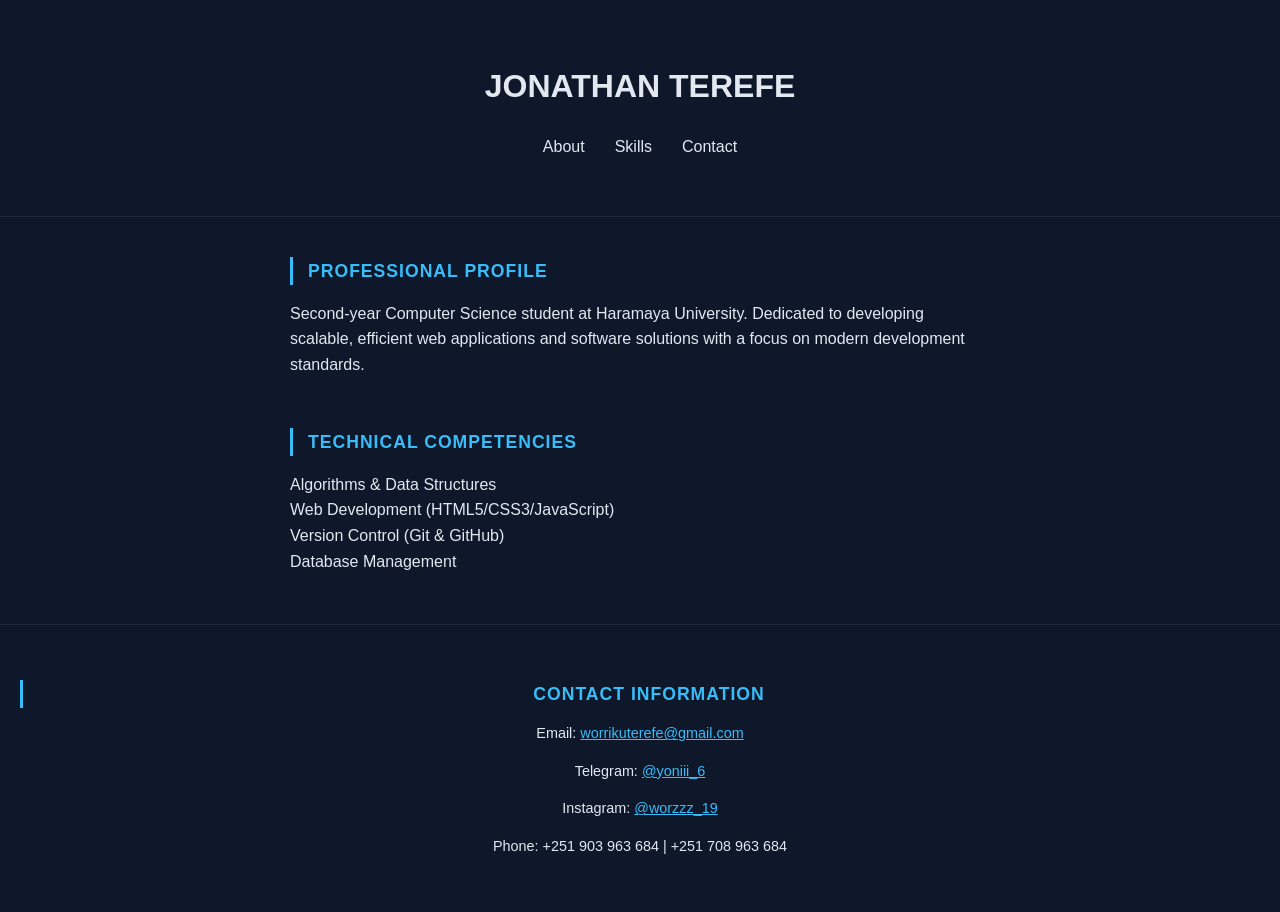
<file: index.html>
<!DOCTYPE html>
<html lang="en-US">
<head>
    <meta charset="UTF-8">
    <meta name="viewport" content="width=device-width, initial-scale=1.0">
    <title>Jonathan Terefe | Software Engineer</title>
    <link rel="stylesheet" href="style.css">
</head>
<body>

    <header class="header">
        <h1>JONATHAN TEREFE</h1>
        <nav class="navbar">
            <ul>
                <li><a href="#about">About</a></li>
                <li><a href="#skills">Skills</a></li>
                <li><a href="#contact">Contact</a></li>
            </ul>
        </nav>
    </header>

    <main class="main">
        <section id="about">
            <h2>Professional Profile</h2>
            <p>Second-year Computer Science student at Haramaya University. Dedicated to developing scalable, efficient web applications and software solutions with a focus on modern development standards.</p>
        </section>

        <section id="skills">
            <h2>Technical Competencies</h2>
            <ul class="skill-list">
                <li>Algorithms & Data Structures</li>
                <li>Web Development (HTML5/CSS3/JavaScript)</li>
                <li>Version Control (Git & GitHub)</li>
                <li>Database Management</li>
            </ul>
        </section>
    </main>

    <footer id="contact" class="footer">
        <h2>Contact Information</h2>
        <p>Email: <a href="mailto:worrikuterefe@gmail.com">worrikuterefe@gmail.com</a></p>
        <p>Telegram: <a href="https://t.me/yoniii_6">@yoniii_6</a></p>
        <p>Instagram: <a href="https://instagram.com/worzzz_19">@worzzz_19</a></p>
        <p>Phone: +251 903 963 684 | +251 708 963 684</p>
    </footer>

    <script src="script.js"></script>
</body>
</html>
</file>
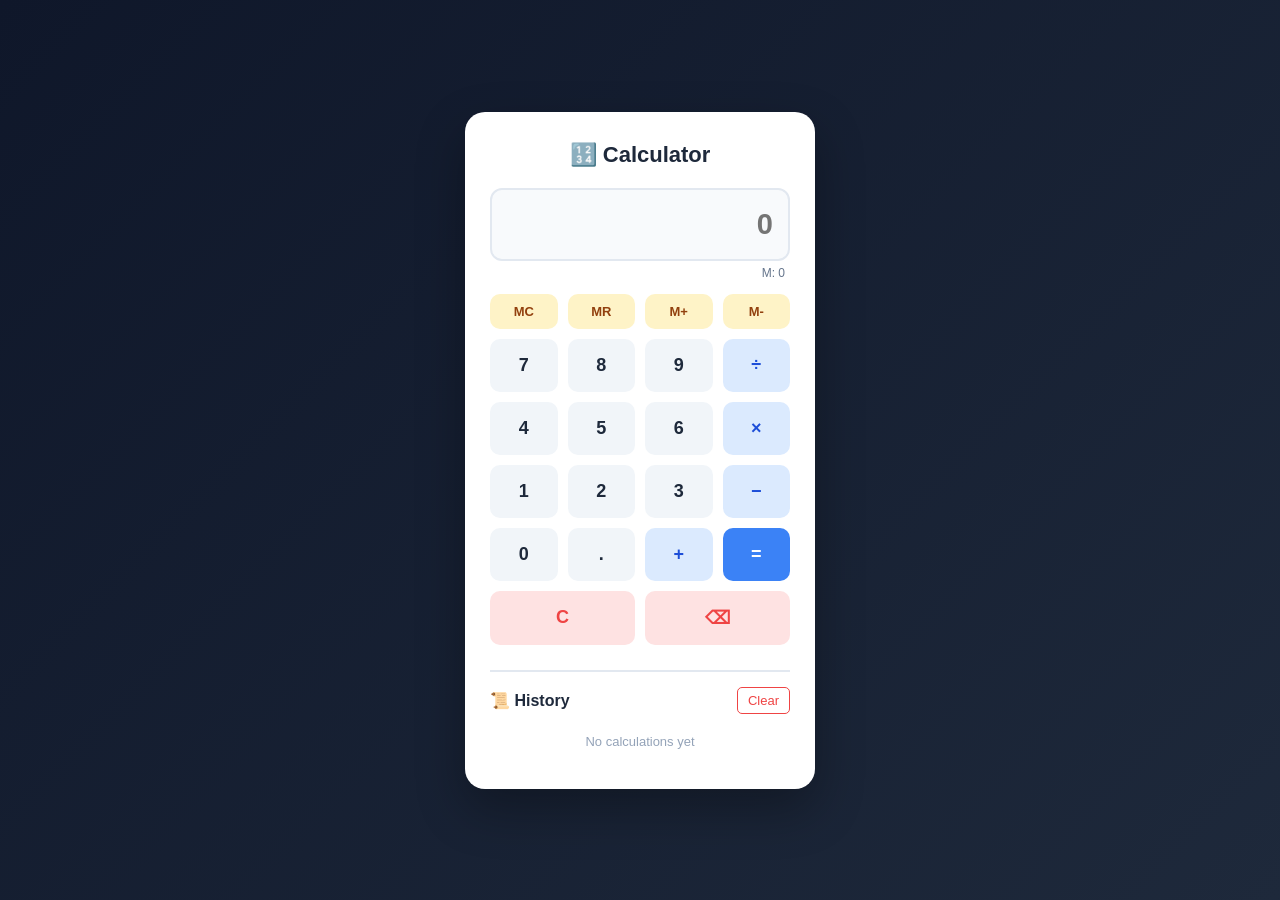
<file: .vscode/Calculator-app/index.html>
<!DOCTYPE html>
<html lang="en-US">
<head>
    <title>Calculator | Yonatan</title>
    <link rel="stylesheet" href="style.css">
</head>
<body>

    <div class="calculator">
        <h2>🔢 Calculator</h2>
        
        <input type="text" id="display" readonly placeholder="0">
        
        <div class="memory-display" id="memoryDisplay">M: 0</div>
        
        <div class="buttons">
            <!-- Memory Row -->
            <button class="memory" onclick="memoryClear()">MC</button>
            <button class="memory" onclick="memoryRecall()">MR</button>
            <button class="memory" onclick="memoryAdd()">M+</button>
            <button class="memory" onclick="memorySubtract()">M-</button>
            
            <!-- Row 1 -->
            <button onclick="press('7')">7</button>
            <button onclick="press('8')">8</button>
            <button onclick="press('9')">9</button>
            <button class="operator" onclick="press('/')">÷</button>
            
            <!-- Row 2 -->
            <button onclick="press('4')">4</button>
            <button onclick="press('5')">5</button>
            <button onclick="press('6')">6</button>
            <button class="operator" onclick="press('*')">×</button>
            
            <!-- Row 3 -->
            <button onclick="press('1')">1</button>
            <button onclick="press('2')">2</button>
            <button onclick="press('3')">3</button>
            <button class="operator" onclick="press('-')">−</button>
            
            <!-- Row 4 -->
            <button onclick="press('0')">0</button>
            <button onclick="press('.')">.</button>
            <button class="operator" onclick="press('+')">+</button>
            <button class="equals" onclick="calculate()">=</button>
            
            <!-- Clear Row -->
            <button class="clear" onclick="clearDisplay()">C</button>
            <button class="clear" onclick="backspace()">⌫</button>
        </div>
        
        <!-- History Section -->
        <div class="history">
            <div class="history-header">
                <h3>📜 History</h3>
                <button class="clear-history" onclick="clearHistory()">Clear</button>
            </div>
            <div id="historyList">
                <p class="no-history">No calculations yet</p>
            </div>
        </div>
    </div>

    <script src="script.js"></script>
</body>
</html>
</file>
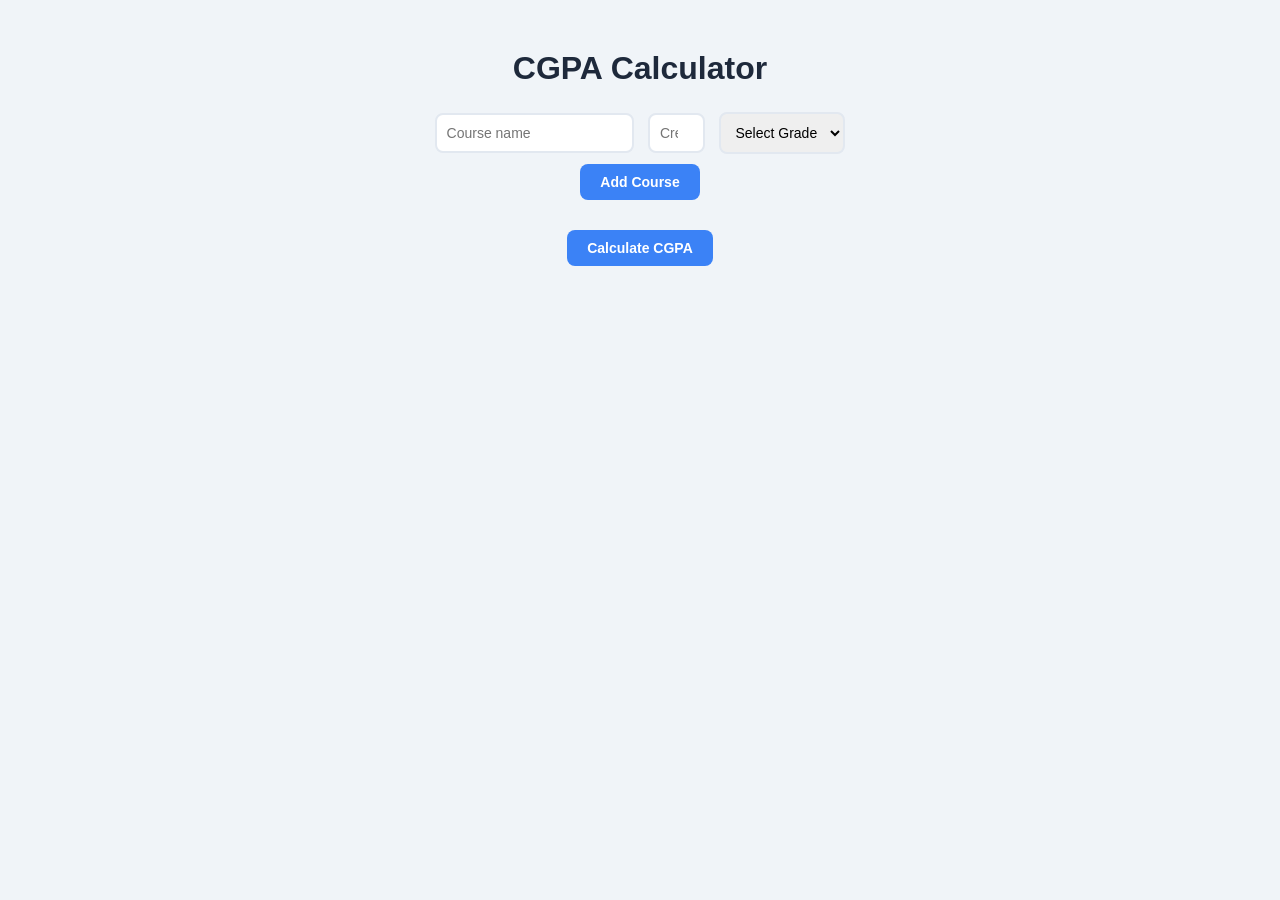
<file: .vscode/CGPA-calculator-app/index.html>
<!DOCTYPE html>
<html lang="en-US">
<head>
    <title>CGPA Calculator</title>
    <link rel="stylesheet" href="style.css">
</head>
<body>

    <h1>CGPA Calculator</h1>

    <input type="text" id="courseName" placeholder="Course name">
    <input type="number" id="creditHour" placeholder="Credit hours" min="1" max="6">
    <select id="gradeSelect">
        <option value="">Select Grade</option>
        <option value="4.00">A</option>
        <option value="3.75">A-</option>
        <option value="3.50">B+</option>
        <option value="3.00">B</option>
        <option value="2.75">B-</option>
        <option value="2.50">C+</option>
        <option value="2.00">C</option>
        <option value="1.75">C-</option>
        <option value="1.50">D</option>
        <option value="0.00">F</option>
    </select>

    <br>
    <button onclick="addCourse()">Add Course</button>

    <p id="message"></p>

    <div id="courseList"></div>

    <button onclick="calculateCGPA()">Calculate CGPA</button>

    <h2 id="result"></h2>

    <script src="script.js"></script>
</body>
</html>
</file>
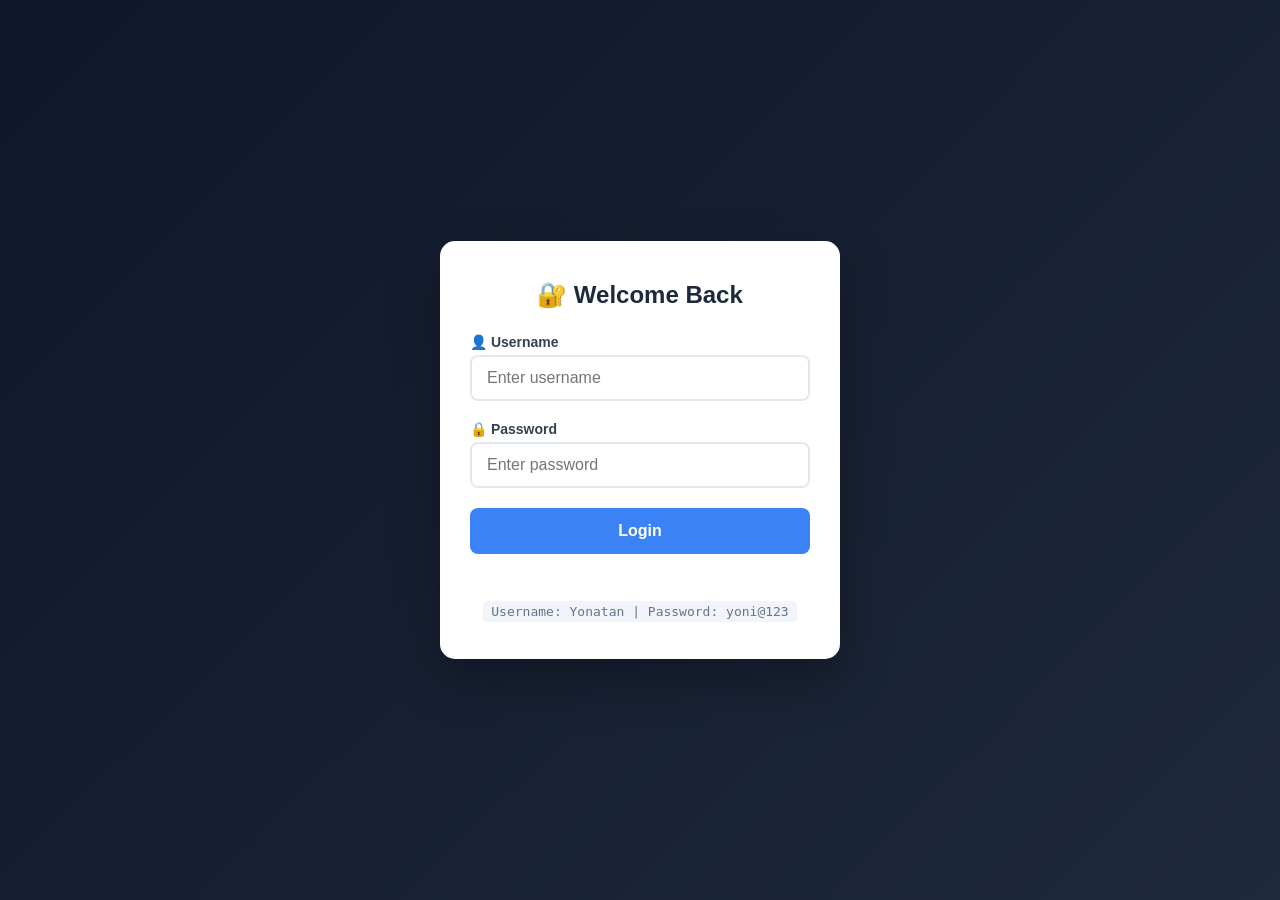
<file: .vscode/Login-System/index.html>
<!DOCTYPE html>
<html lang="en-US">
<head>
    <title>Login System | Yonatan</title>
    <link rel="stylesheet" href="style.css">
</head>
<body>

    <div class="login">
        <h2>🔐 Welcome Back</h2>
        
        <div class="input-group">
            <p>👤 Username</p>
            <input type="text" id="userName" placeholder="Enter username" autocomplete="off">
        </div>
        
        <div class="input-group">
            <p>🔒 Password</p>
            <input type="password" id="passWord" placeholder="Enter password">
        </div>
        
        <button onclick="login()">Login</button>
        
        <p id="message"></p>
        
        <div class="demo-hint">
            <code>Username: Yonatan | Password: yoni@123</code>
        </div>
    </div>

    <script src="script.js"></script>
</body>
</html>
</file>
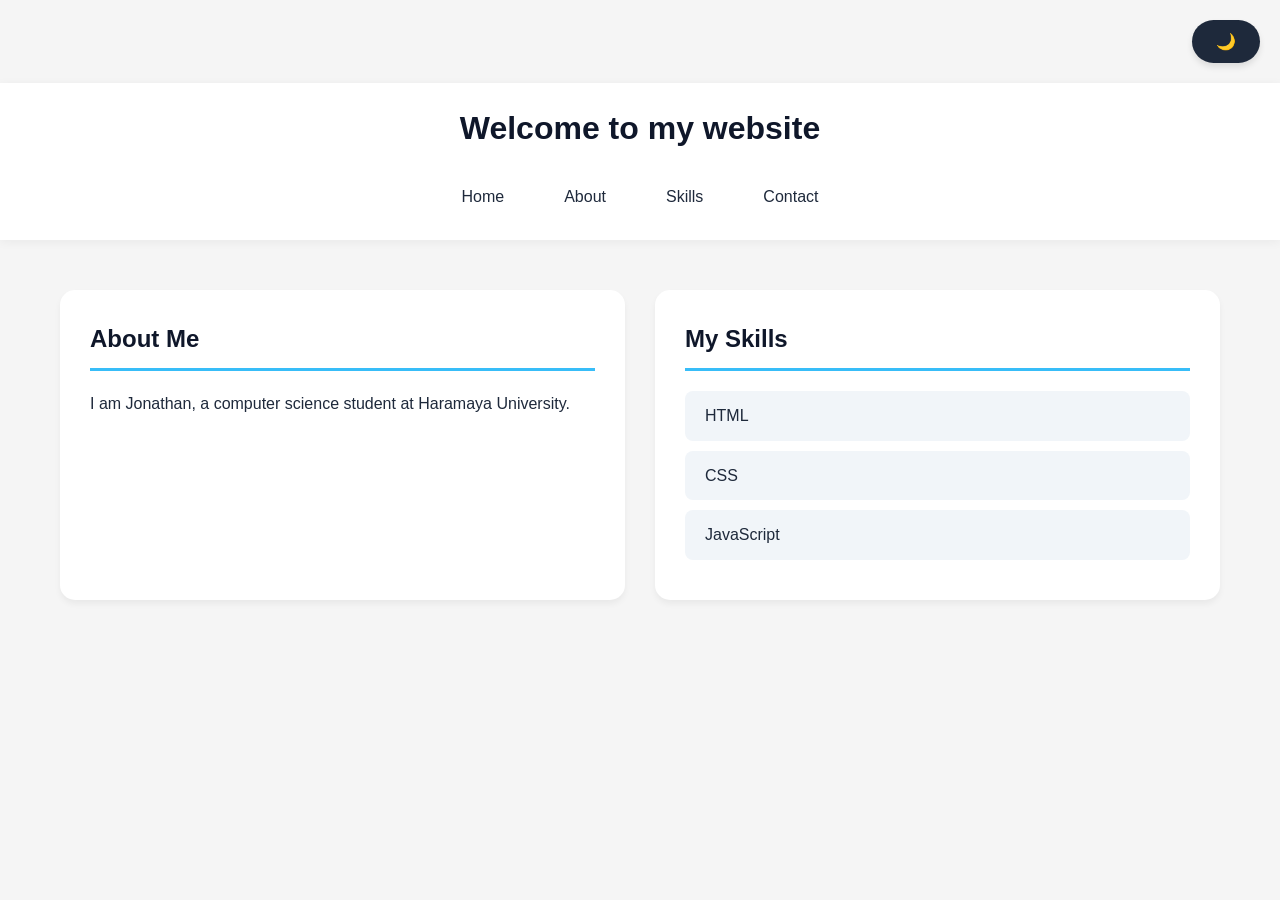
<file: .vscode/Theme-change/index.html>
<!DOCTYPE html>
<html lang="en-US">
<head>
    <title>Theme Switcher | Yonatan</title>
    <link rel="stylesheet" href="style.css">
</head>
<body>

    <!-- Theme Toggle Button -->
    <div class="theme-toggle-container">
        <button id="themeToggle" onclick="toggleTheme()">
        🌙
        </button>
    </div>

    <!-- Your existing portfolio content -->
    <div class="header">
        <h1 class="title">Welcome to my website</h1>
        <div class="navbar">
            <ul>
                <li><a href="#home">Home</a></li>
                <li><a href="#about">About</a></li>
                <li><a href="#skills">Skills</a></li>
                <li><a href="#contact">Contact</a></li>
            </ul>
        </div>
    </div>

    <div class="main">
        <div class="about">
            <h2>About Me</h2>
            <p>I am Jonathan, a computer science student at Haramaya University.</p>
        </div>
        <div class="skills">
            <h2>My Skills</h2>
            <ul>
                <li>HTML</li>
                <li>CSS</li>
                <li>JavaScript</li>
            </ul>
        </div>
    </div>

    <script src="script.js">
</script>
</body>
</html>
</file>
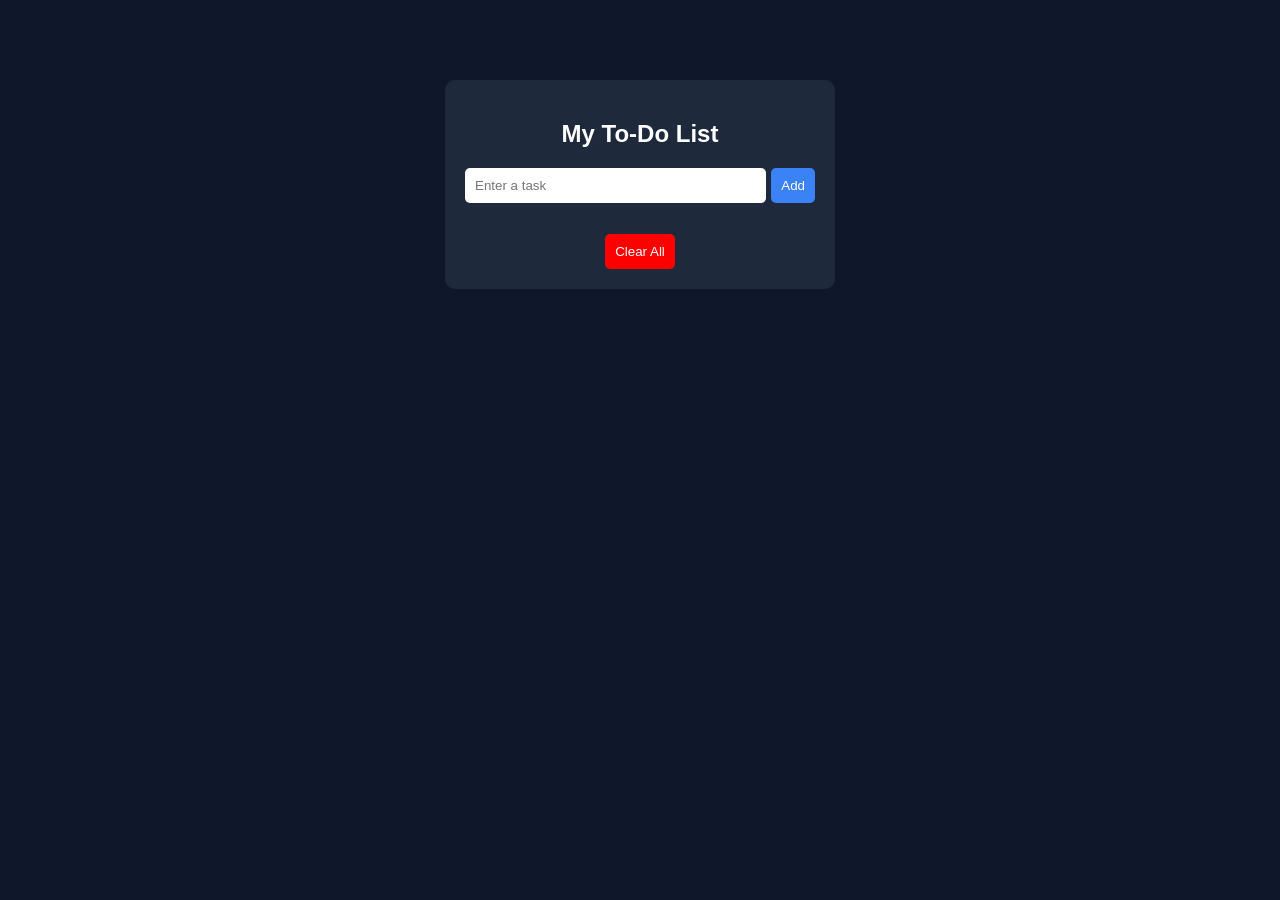
<file: .vscode/To-do-list-app/index.html>
<!DOCTYPE html>
<html>
<head>
    <title>Advanced To-Do App</title>
    <link rel="stylesheet" href="style.css">
</head>
<body>

<div class="todo-app">
    <h2>My To-Do List</h2>

    <div class="input-box">
        <input type="text" id="taskInput" placeholder="Enter a task">
        <button onclick="addTask()">Add</button>
    </div>

    <ul id="taskList"></ul>

    <button class="clear-btn" onclick="clearAll()">Clear All</button>
</div>

<script src="script.js"></script>
</body>
</html>
</file>
<file: style.css>
:root {
    --bg-color: #0f172a;
    --text-color: #e2e8f0;
    --accent-color: #38bdf8;
    --border-color: #1e293b;
}

body {
    margin: 0;
    font-family: 'Inter', sans-serif;
    background-color: var(--bg-color);
    color: var(--text-color);
    line-height: 1.6;
}

.header {
    padding: 40px 20px;
    text-align: center;
    border-bottom: 1px solid var(--border-color);
}

.navbar ul {
    list-style: none;
    padding: 0;
    display: flex;
    justify-content: center;
    gap: 30px;
}

.navbar a {
    color: var(--text-color);
    text-decoration: none;
    font-weight: 500;
}

.main {
    max-width: 700px;
    margin: 40px auto;
    padding: 0 20px;
}

section {
    margin-bottom: 50px;
}

h2 {
    color: var(--accent-color);
    font-size: 1.1rem;
    text-transform: uppercase;
    letter-spacing: 1px;
    border-left: 3px solid var(--accent-color);
    padding-left: 15px;
}

.skill-list {
    list-style: none;
    padding: 0;
}

.footer {
    border-top: 1px solid var(--border-color);
    padding: 40px 20px;
    text-align: center;
    font-size: 0.9rem;
}

a {
    color: var(--accent-color);
}
</file>
<file: .vscode/Calculator-app/style.css>
/* ====== RESET ====== */
* {
    margin: 0;
    padding: 0;
    box-sizing: border-box;
}

/* ====== BASE ====== */
body {
    font-family: 'Segoe UI', Arial, sans-serif;
    background: linear-gradient(135deg, #0f172a, #1e293b);
    display: flex;
    justify-content: center;
    align-items: center;
    min-height: 100vh;
}

/* ====== CALCULATOR BOX ====== */
.calculator {
    background-color: #ffffff;
    padding: 30px 25px;
    border-radius: 20px;
    box-shadow: 0 20px 49px rgba(0, 0, 0, 0.3);
    width: 350px;
}

.calculator h2 {
    text-align: center;
    color: #1e293b;
    margin-bottom: 20px;
    font-size: 22px;
}

/* ====== DISPLAY ====== */
#display {
    width: 100%;
    padding: 18px 15px;
    font-size: 29px;
    text-align: right;
    border: 2px solid #e2e8f0;
    border-radius: 12px;
    margin-bottom: 5px;
    background-color: #f8fafc;
    color: #1e293b;
    font-weight: bold;
    outline: none;
}

#display:focus {
    border-color: #3b82f6;
}

/* ====== MEMORY DISPLAY ====== */
.memory-display {
    text-align: right;
    font-size: 12px;
    color: #64748b;
    margin-bottom: 10px;
    padding-right: 5px;
    min-height: 18px;
}

/* ====== BUTTON GRID ====== */
.buttons {
    display: grid;
    grid-template-columns: 1fr 1fr 1fr 1fr;
    gap: 10px;
}

.buttons button {
    padding: 16px 10px;
    font-size: 18px;
    font-weight: bold;
    border: none;
    border-radius: 10px;
    cursor: pointer;
    transition: all 0.15s ease;
    background-color: #f1f5f9;
    color: #1e293b;
}

.buttons button:hover {
    background-color: #e2e8f0;
    transform: scale(0.95);
}

.buttons button:active {
    transform: scale(0.90);
}

/* ====== SPECIAL BUTTONS ====== */
.operator {
    background-color: #dbeafe !important;
    color: #1d4ed8 !important;
}

.operator:hover {
    background-color: #bfdbfe !important;
}

.equals {
    background-color: #3b82f6 !important;
    color: white !important;
}

.equals:hover {
    background-color: #2563eb !important;
}

.clear {
    background-color: #fee2e2 !important;
    color: #ef4444 !important;
    grid-column: span 2;
}

.clear:hover {
    background-color: #fecaca !important;
}

.memory {
    background-color: #fef3c7 !important;
    color: #92400e !important;
    font-size: 13px !important;
    padding: 10px 5px !important;
}

.memory:hover {
    background-color: #fde68a !important;
}

/* ====== HISTORY ====== */
.history {
    margin-top: 25px;
    border-top: 2px solid #e2e8f0;
    padding-top: 15px;
}

.history-header {
    display: flex;
    justify-content: space-between;
    align-items: center;
    margin-bottom: 10px;
}

.history-header h3 {
    font-size: 16px;
    color: #1e293b;
}

.clear-history {
    background-color: transparent !important;
    color: #ef4444 !important;
    font-size: 13px !important;
    padding: 5px 10px !important;
    border: 1px solid #ef4444 !important;
    border-radius: 5px;
}

.clear-history:hover {
    background-color: #fee2e2 !important;
}

#historyList {
    max-height: 200px;
    overflow-y: auto;
}

.history-item {
    display: flex;
    justify-content: space-between;
    padding: 8px 10px;
    margin: 5px 0;
    background-color: #f8fafc;
    border-radius: 6px;
    font-size: 14px;
}

.history-expression {
    color: #64748b;
}

.history-result {
    font-weight: bold;
    color: #3b82f6;
}

.no-history {
    text-align: center;
    color: #94a3b8;
    font-size: 13px;
    padding: 10px;
}

/* ====== RESPONSIVE ====== */
@media (max-width: 400px) {
    .calculator {
        width: 95%;
        padding: 20px;
    }
    
    .buttons button {
        padding: 14px 8px;
        font-size: 16px;
    }
    
    #display {
        font-size: 24px;
        padding: 15px;
    }
}
</file>
<file: .vscode/CGPA-calculator-app/style.css>
/* ====== RESET ====== */
* {
    margin: 0;
    padding: 0;
    box-sizing: border-box;
}

/* ====== BASE ====== */
body {
    font-family: 'Segoe UI', Arial, sans-serif;
    background-color: #f0f4f8;
    text-align: center;
    padding-top: 50px;
}

h1 {
    color: #1e293b;
    margin-bottom: 20px;
}

/* ====== INPUTS ====== */
input, select {
    padding: 10px;
    margin: 5px;
    border: 2px solid #e2e8f0;
    border-radius: 8px;
    font-size: 14px;
    outline: none;
    transition: border-color 0.2s;
}

input:focus, select:focus {
    border-color: #3b82f6;
}

/* ====== BUTTONS ====== */
button {
    padding: 10px 20px;
    margin: 5px;
    border: none;
    border-radius: 8px;
    font-size: 14px;
    font-weight: bold;
    cursor: pointer;
    background-color: #3b82f6;
    color: white;
    transition: background-color 0.2s;
}

button:hover {
    background-color: #2563eb;
}

/* ====== COURSE LIST ====== */
#courseList {
    margin-top: 20px;
}

.course-item {
    background-color: white;
    padding: 12px 15px;
    margin: 8px auto;
    width: 400px;
    border-radius: 8px;
    display: flex;
    justify-content: space-between;
    align-items: center;
    box-shadow: 0 2px 5px rgba(0, 0, 0, 0.05);
    border-left: 4px solid #3b82f6;
}

/* ====== DELETE BUTTON ====== */
.delete-btn {
    background-color: #fee2e2;
    color: #ef4444;
    padding: 5px 12px;
    border-radius: 5px;
    font-size: 12px;
}

.delete-btn:hover {
    background-color: #fecaca;
}

/* ====== RESULT ====== */
#result {
    margin-top: 20px;
    color: #1e293b;
    font-size: 24px;
}
/* ====== MESSAGE ====== */
#message {
    margin-top: 10px;
    font-size: 14px;
    font-weight: bold;
}

.error-msg {
    color: #ef4444;
}

.success-msg {
    color: #10b981;
}
</file>
<file: .vscode/Login-System/style.css>
* {
    margin: 0;
    padding: 0;
    box-sizing: border-box;
}

body {
    font-family: 'Segoe UI', Arial, sans-serif;
    background: linear-gradient(135deg, #0f172a, #1e293b);
    display: flex;
    justify-content: center;
    align-items: center;
    min-height: 100vh;
}

.login {
    background-color: #ffffff;
    padding: 40px 30px;
    border-radius: 15px;
    box-shadow: 0 20px 50px rgba(0, 0, 0, 0.3);
    width: 400px;
    transition: transform 0.3s ease;
}

.login:hover {
    transform: translateY(-5px);
}

h2 {
    text-align: center;
    color: #1e293b;
    margin-bottom: 25px;
    font-size: 24px;
}

.input-group {
    margin-bottom: 20px;
}

.input-group p {
    margin-bottom: 5px;
    font-weight: 600;
    color: #334155;
    font-size: 14px;
}

.input-group input {
    width: 100%;
    padding: 12px 15px;
    border: 2px solid #e2e8f0;
    border-radius: 8px;
    font-size: 16px;
    outline: none;
    transition: border-color 0.3s, box-shadow 0.3s;
}

.input-group input:focus {
    border-color: #3b82f6;
    box-shadow: 0 0 0 3px rgba(59, 130, 246, 0.1);
}

button {
    width: 100%;
    padding: 14px;
    background-color: #3b82f6;
    color: white;
    border: none;
    border-radius: 8px;
    font-size: 16px;
    font-weight: bold;
    cursor: pointer;
    transition: background-color 0.3s, transform 0.1s;
}

button:hover {
    background-color: #2563eb;
}

button:active {
    transform: scale(0.98);
}

#message {
    margin-top: 15px;
    padding: 10px;
    border-radius: 8px;
    text-align: center;
    font-weight: 500;
    transition: all 0.3s ease;
}

.success {
    background-color: #d1fae5;
    color: #065f46;
    border-left: 4px solid #10b981;
}

.error {
    background-color: #fee2e2;
    color: #991b1b;
    border-left: 4px solid #ef4444;
}

.warning {
    background-color: #fef3c7;
    color: #92400e;
    border-left: 4px solid #f59e0b;
}

.demo-hint {
    margin-top: 15px;
    text-align: center;
    font-size: 13px;
    color: #64748b;
}

.demo-hint code {
    background-color: #f1f5f9;
    padding: 3px 8px;
    border-radius: 4px;
}
</file>
<file: .vscode/Theme-change/style.css>
/* ============================================
   BASE STYLES (LIGHT MODE - DEFAULT)
   ============================================ */

* {
    margin: 0;
    padding: 0;
    box-sizing: border-box;
    transition: background-color 0.3s ease, color 0.3s ease, border-color 0.3s ease;
}

body {
    font-family: 'Segoe UI', Arial, sans-serif;
    background-color: #f5f5f5;
    color: #1e293b;
    line-height: 1.6;
}

/* Theme Toggle Button */
.theme-toggle-container {
    display: flex;
    justify-content: flex-end;
    padding: 20px;
    background-color: transparent;
}

#themeToggle {
    padding: 12px 24px;
    border: none;
    border-radius: 50px;
    font-size: 16px;
    font-weight: bold;
    cursor: pointer;
    background-color: #1e293b;
    color: white;
    box-shadow: 0 4px 6px rgba(0, 0, 0, 0.1);
    transition: all 0.3s ease;
}

#themeToggle:hover {
    transform: translateY(-2px);
    box-shadow: 0 6px 12px rgba(0, 0, 0, 0.15);
}

/* Header */
.header {
    background-color: white;
    padding: 20px;
    box-shadow: 0 2px 10px rgba(0, 0, 0, 0.05);
    margin-bottom: 30px;
}

.title {
    text-align: center;
    color: #0f172a;
    margin-bottom: 20px;
}

/* Navigation */
.navbar ul {
    display: flex;
    justify-content: center;
    list-style: none;
    gap: 10px;
}

.navbar li {
    margin: 0 5px;
}

.navbar a {
    color: #1e293b;
    text-decoration: none;
    padding: 10px 20px;
    display: block;
    border-radius: 5px;
    font-weight: 500;
}

.navbar a:hover {
    background-color: #e2e8f0;
}

/* Main Content */
.main {
    display: grid;
    grid-template-columns: 1fr 1fr;
    gap: 30px;
    max-width: 1200px;
    margin: 0 auto;
    padding: 20px;
}

.about, .skills {
    background-color: white;
    padding: 30px;
    border-radius: 15px;
    box-shadow: 0 4px 6px rgba(0, 0, 0, 0.05);
}

.about h2, .skills h2 {
    color: #0f172a;
    margin-bottom: 20px;
    border-bottom: 3px solid #38bdf8;
    padding-bottom: 10px;
}

.skills ul {
    list-style: none;
}

.skills li {
    background-color: #f1f5f9;
    margin: 10px 0;
    padding: 12px 20px;
    border-radius: 8px;
    font-weight: 500;
}

/* ============================================
   DARK MODE STYLES
   ============================================ */

body.dark-mode {
    background-color: #0f172a;
    color: #e2e8f0;
}

body.dark-mode #themeToggle {
    background-color: #f59e0b;
    color: #0f172a;
}

body.dark-mode .header {
    background-color: #1e293b;
    box-shadow: 0 2px 10px rgba(0, 0, 0, 0.3);
}

body.dark-mode .title {
    color: #38bdf8;
}

body.dark-mode .navbar a {
    color: #e2e8f0;
}

body.dark-mode .navbar a:hover {
    background-color: #334155;
}

body.dark-mode .about,
body.dark-mode .skills {
    background-color: #1e293b;
    box-shadow: 0 4px 15px rgba(56, 189, 248, 0.1);
}

body.dark-mode .about h2,
body.dark-mode .skills h2 {
    color: #38bdf8;
    border-bottom-color: #f59e0b;
}

body.dark-mode .skills li {
    background-color: #334155;
    color: #e2e8f0;
}

/* Responsive */
@media (max-width: 768px) {
    .main {
        grid-template-columns: 1fr;
    }
    
    .navbar ul {
        flex-wrap: wrap;
    }
}
</file>
<file: .vscode/To-do-list-app/style.css>
body {
    background: #0f172a;
    font-family: Arial;
    display: flex;
    justify-content: center;
    margin-top: 80px;
    color: white;
}

.todo-app {
    background: #1e293b;
    padding: 20px;
    border-radius: 10px;
    width: 350px;
    text-align: center;
}

.input-box {
    display: flex;
    gap: 5px;
}

input {
    flex: 1;
    padding: 10px;
    border-radius: 5px;
    border: none;
}

button {
    padding: 10px;
    border: none;
    background: #3b82f6;
    color: white;
    border-radius: 5px;
    cursor: pointer;
}

button:hover {
    background: #2563eb;
}

li {
    margin-top: 10px;
    background: #334155;
    padding: 8px;
    border-radius: 5px;
    display: flex;
    justify-content: space-between;
    align-items: center;
    cursor: pointer;
}

li.completed {
    text-decoration: line-through;
    opacity: 0.6;
}

.clear-btn {
    margin-top: 15px;
    background: red;
}
.clear-btn:hover {
    background: darkred;
}
</file>
